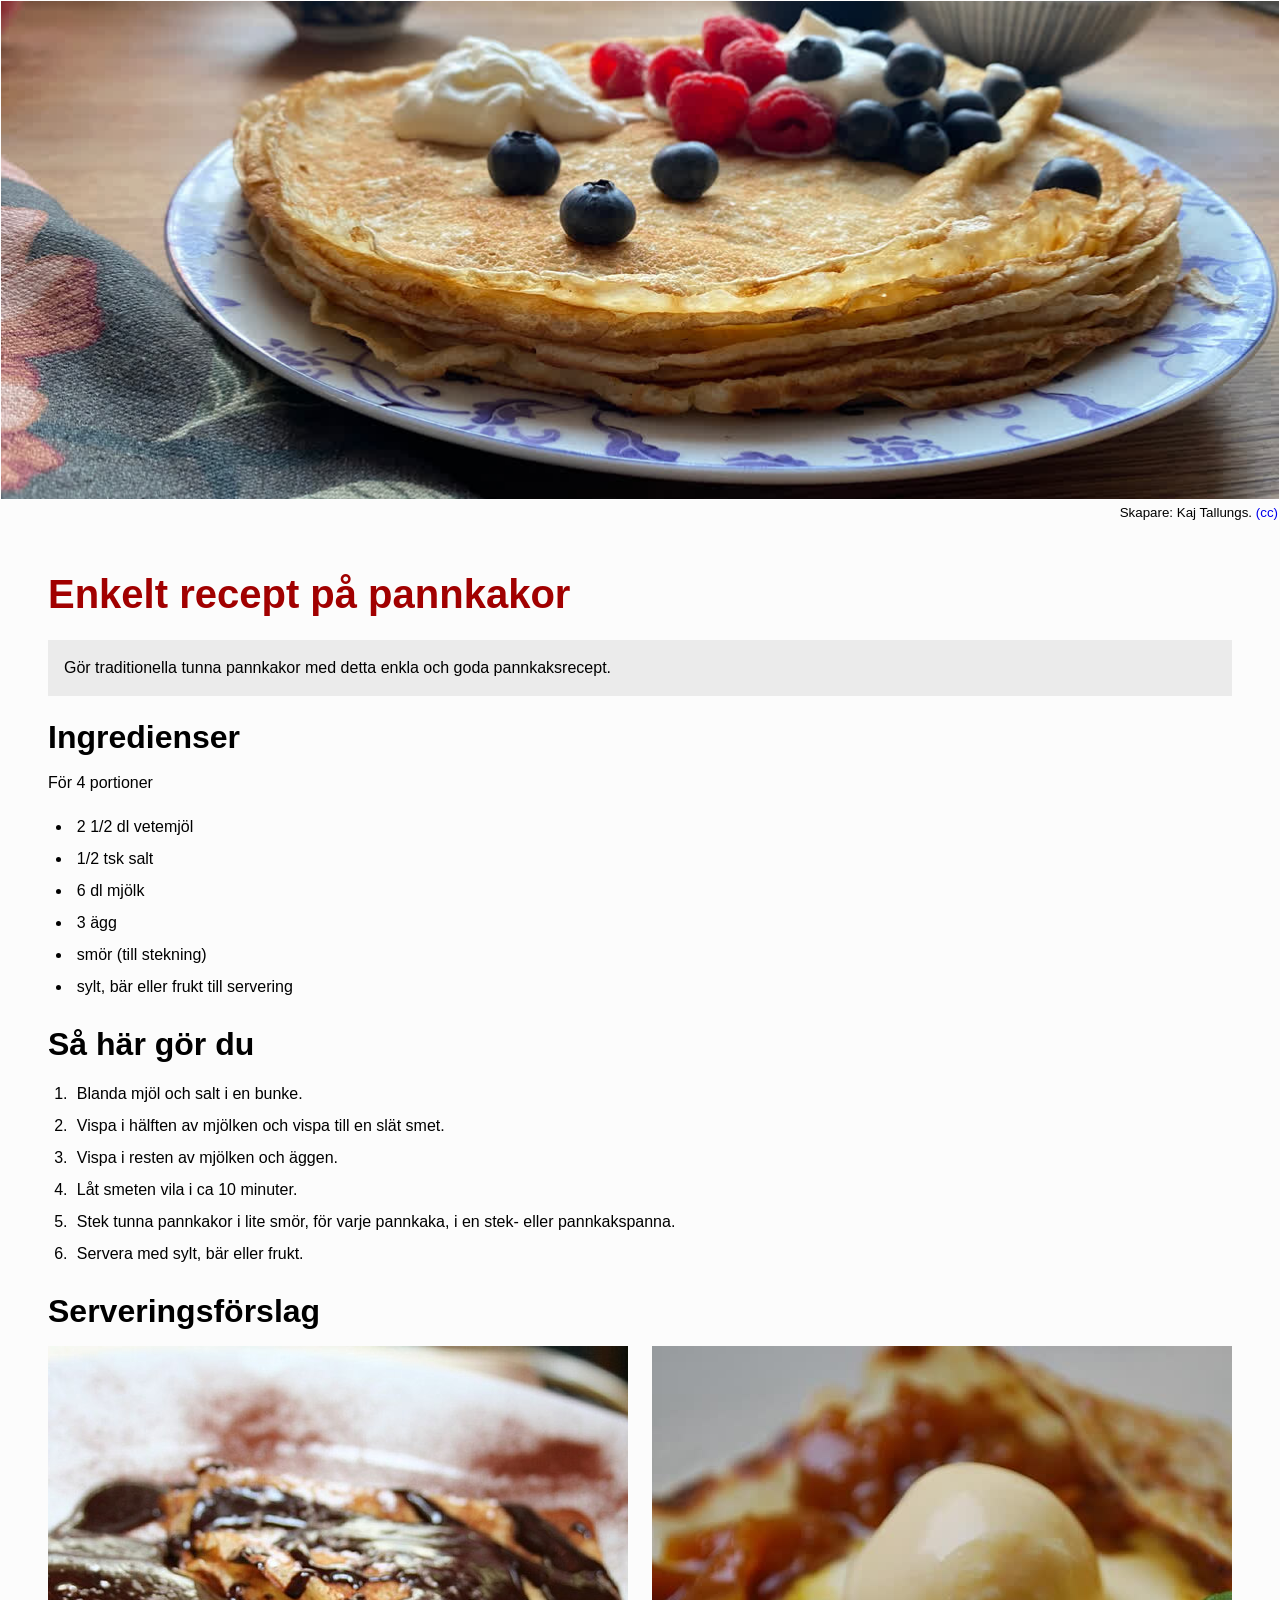
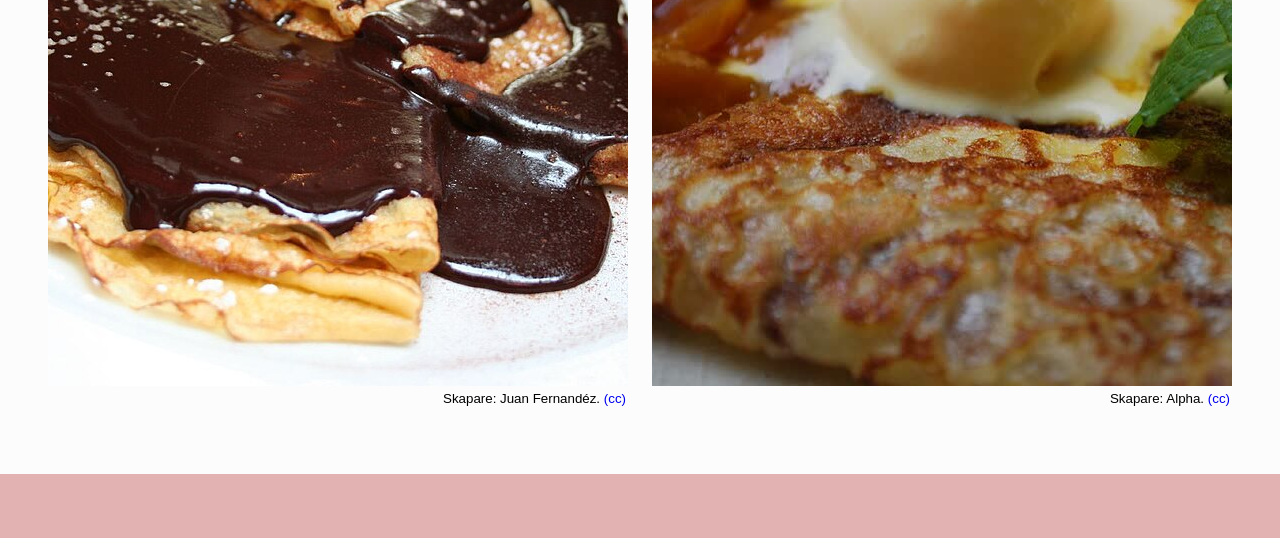
<file: bem.html>
<!DOCTYPE html>


<html lang="sv">

    <head>
        <title>Enkelt recept på pannkakor</title>
        <meta charset="utf-8">
        <meta name="viewport" content="width=device-width, initial-scale=1">
        <link rel="preconnect" href="https://fonts.bunny.net">
        <link href="https://fonts.bunny.net/css?family=josefin-sans:100,100i,200,200i,300,300i,400,400i,500,500i,600,600i,700,700i" rel="stylesheet"/>
        <link rel="stylesheet" href="./styles/bem-style.css">
    </head>

    <body class="body">
        <div class="responsive-container">

            <header class="hero">
                <figure class="figure hero__figure">
                    <!-- Should figure have role and aria-label as described at 
                        https://www.scottohara.me/blog/2019/01/21/how-do-you-figure.html#wrapping-up  
                        Doesn't figure already have role? 
                        Something more descriptive than this figcaption for aria-label?
                    -->
                    <img 
                        class="figure__img figure__img_style_hero" 
                        width="1280"
                        height="960"
                        src="./images/pannkakor-hallon-1280x960.jpg" 
                        alt="En hög med tunna pannkakor, serverad med blåbär, hallon och grädde."
                    />
                    <figcaption class="figure__caption">
                        <small>
                            Skapare: Kaj Tallungs. 
                            <a class="link" aria-label="license" href="https://commons.wikimedia.org/wiki/File:Pannkakor_4.png">(cc)</a>
                        </small>
                    </figcaption> 
                </figure>
            </header>

            <main class="recipe" aria-labelledby="recipe-name">
                <header class=recipe__header>
                    <h1 class="recipe__name" id="recipe-name">Enkelt recept på pannkakor</h1>
                </header>

                <p class="recipe__description">Gör traditionella tunna pannkakor med detta enkla och goda pannkaksrecept.</p>
                <section class="section" aria-labelledby="ingredients-heading">
                    <h2 class="section__heading" id="ingredients-heading">Ingredienser</h2>
                    <p class="section__text">För 4 portioner</p>
                    <ul class="list">
                        <li class="list__item">2 1/2 dl vetemjöl</li>
                        <li class="list__item">1/2 tsk salt</li>
                        <li class="list__item">6 dl mjölk</li>
                        <li class="list__item">3 ägg</li>
                        <li class="list__item">smör (till stekning)</li>
                        <li class="list__item">sylt, bär eller frukt till servering</li>
                    </ul>
                </section>

                <section class="section" aria-labelledby="method-heading">
                    <h2 class="section__heading" id="method-heading">Så här gör du</h2>
                    <ol class="list">
                        <li class="list__item">Blanda mjöl och salt i en bunke.</li>
                        <li class="list__item">Vispa i hälften av mjölken och vispa till en slät smet.</li>
                        <li class="list__item">Vispa i resten av mjölken och äggen.</li>
                        <li class="list__item">Låt smeten vila i ca 10 minuter.</li>
                        <li class="list__item">Stek tunna pannkakor i lite smör, för varje pannkaka, i en stek- eller pannkakspanna.</li>
                        <li class="list__item">Servera med sylt, bär eller frukt.</li>
                    </ol>
                </section>

                <section class="section" aria-labelledby="serving-suggestions-heading">
                    <h2 class="section__heading" id="serving-suggestions-heading">Serveringsförslag</h2>
                    <div class="flex-container">
                        <figure class="figure flex-container__item">
                            <img 
                                class="figure__img" 
                                width="960"
                                height="640"
                                src="./images/crepes-con-chocolate-960x640.jpg" 
                                alt="Två vikta pannkakor med chokladsås och flingsalt."
                            />
                            <figcaption class="figure__caption"><small>
                                Skapare: Juan Fernandéz. 
                                <a 
                                    class="link" 
                                    aria-label="license" 
                                    href="https://commons.wikimedia.org/wiki/File:Crepes_con_chocolate.jpg"
                                >
                                    (cc)
                                </a>
                            </small></figcaption>
                        </figure>
                        <figure class="figure flex-container__item">
                            <img 
                                class="figure__img" 
                                width="960"
                                height="640"
                                src="./images/mango-crepes-960x640.jpg" 
                                alt="En tunn pannkaka serverad med mango, smältande kulor vaniljglass och färsk mynta."
                            />
                            <figcaption class="figure__caption"><small>
                                Skapare: Alpha. 
                                <a 
                                    class="link" 
                                    aria-label="license" 
                                    href="https://commons.wikimedia.org/wiki/File:Mango_Crepes_-_close-up_-_Green_Tangerine_VND169k_set_lunch_%284729783995%29.jpg"
                                >
                                    (cc)
                                </a>
                            </small></figcaption>
                        </figure>
                    </div>
                </section>
            </main>
        </div>
    </body>
</html>
</file>
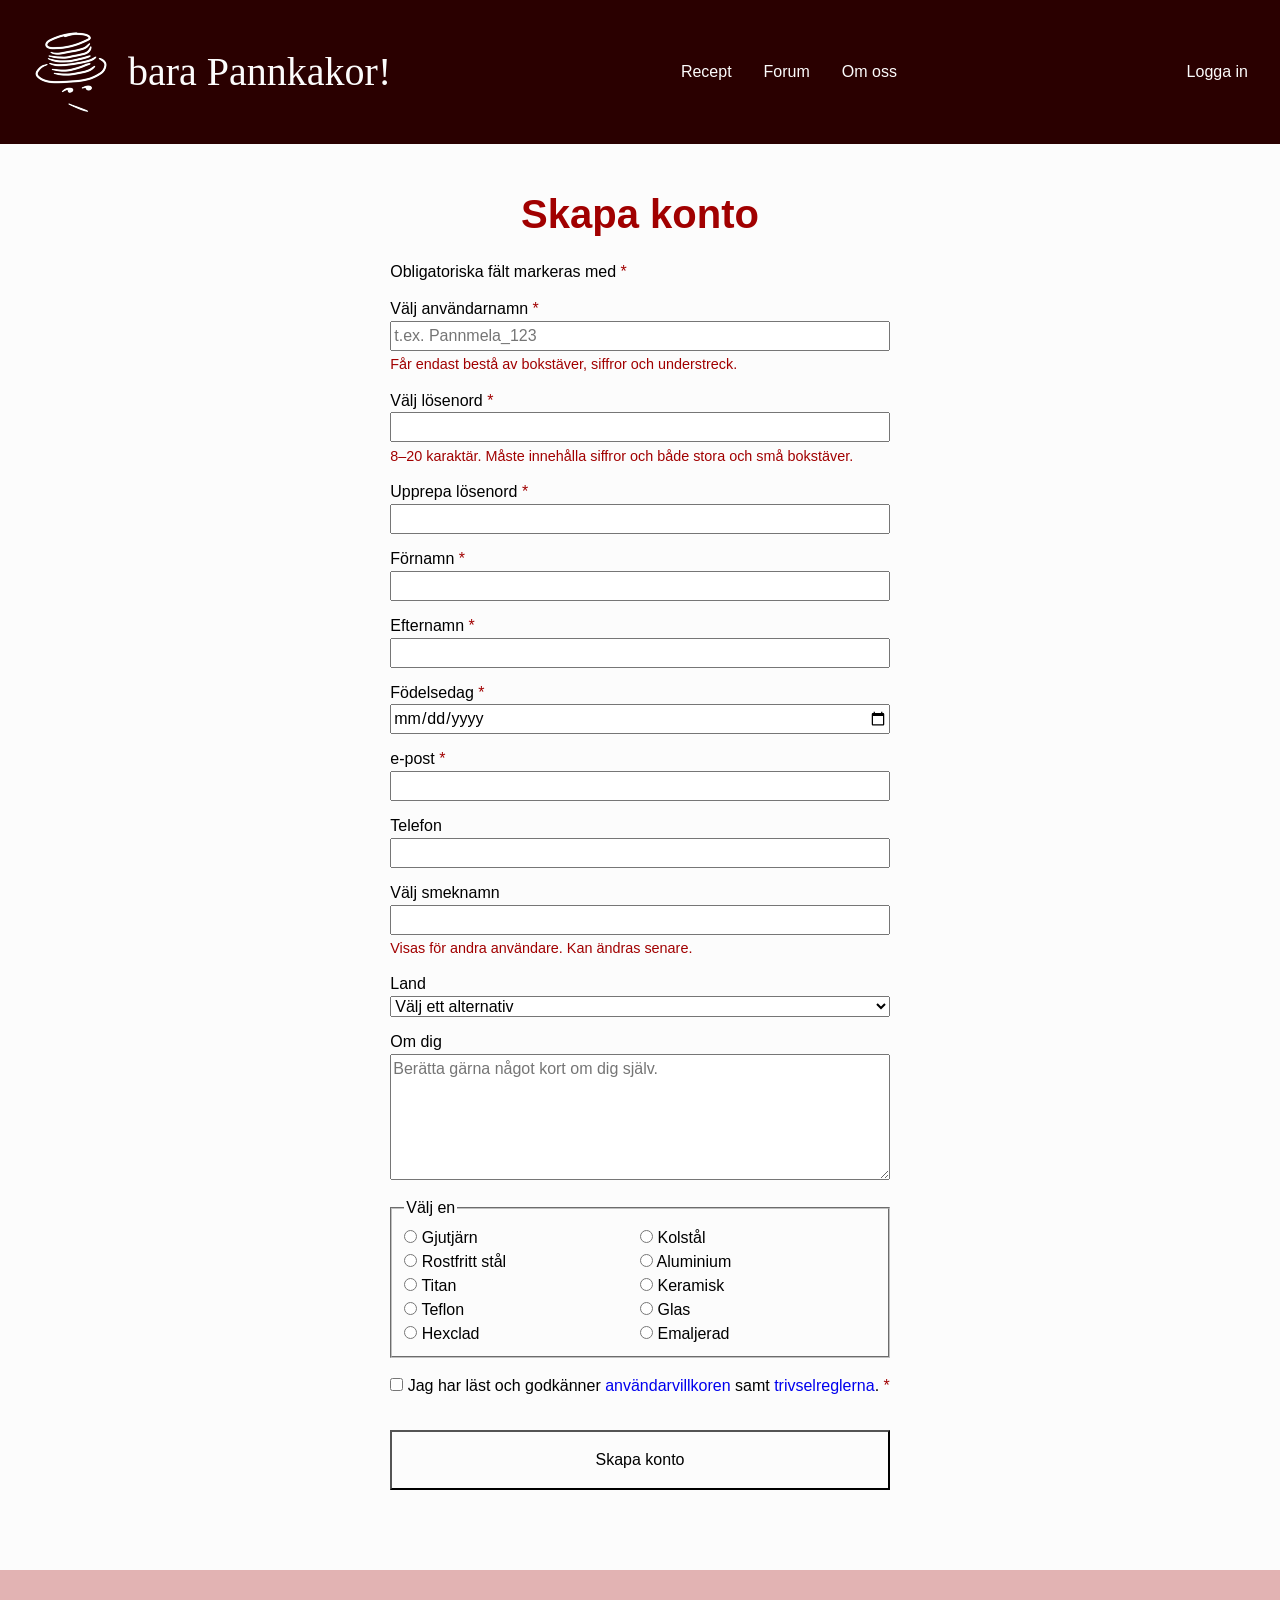
<file: create-account.html>
<!DOCTYPE html>


<html lang="sv">

    <head>
        <title>Skapa konto &ndash; bara Pannkakor!</title>
        <meta charset="utf-8">
        <meta name="viewport" content="width=device-width, initial-scale=1">
        <link rel="preconnect" href="https://fonts.bunny.net">
        <link href="https://fonts.bunny.net/css?family=josefin-sans:100,100i,200,200i,300,300i,400,400i,500,500i,600,600i,700,700i|twinkle-star:400" rel="stylesheet"/>
        <link rel="stylesheet" href="./styles/style.css">
    </head>

    <body>
        <div class="responsive-container">
            <a class="skip-link" href="#main">Till innehåll</a>
            <header class="banner">
                <nav>
                    <ul class="nav__list">
                        <li class="nav__item">
                            <a class="logo | link" aria-label="Gå till bara pannkakor startsidan" href="index.html">
                                <img class="logomark" src="images/logo-80.png" alt="bara pannkakor"><span class="logotype">bara Pannkakor!</span>
                            </a>
                        </li>
                        <li class="nav__item"><a class="link" href="recept.html">Recept</a></li>
                        <li class="nav__item"><a class="link" href="#">Forum</a></li>
                        <li class="nav__item"><a class="link" href="#">Om oss</a></li>
                        <li class="nav__item"><a class="link" href="log-in.html">Logga in</a></li>
                    </ul>
                </nav>
            </header>

            <main id="main">
                <div class="stack | flow-margins">
                    <h1>Skapa konto</h1>
                    <form action="#" method="post" class="form">
                        <span>Obligatoriska fält markeras med <span class="clr-accent">*</span></span>
                        <div class="form__group">
                            <label class="form__label" for="new-username" data-state="required-field">Välj användarnamn</label>
                            <input type="text" id="new-username" name="new-username" required
                                   minlength="3"
                                   maxlength="20"
                                   pattern="[\wÄÖÅäöå\d_]*" 
                                   placeholder="t.ex. Pannmela_123"
                                   aria-describedby="username-requirements"
                                   > 
                            <span id="username-requirements" class="form__info">Får endast bestå av bokstäver, siffror och understreck.</span>
                        </div>

                        <div class="form__group">
                            <label class="form__label" for="new-password" data-state="required-field">Välj lösenord</label>
                            <input type="password" id="new-password" name="new-password" required autocomplete="new-password" 
                                   minlength="8"
                                   maxlength="20"
                                   pattern="(?=.*\d)(?=.*[A-ZÄÖÅ])(?=.*[a-zäöå])(?=\S+$).*"
                                   aria-describedby="password-requirements"
                            > 
                            <span id="password-requirements" class="form__info">8&ndash;20 karaktär. Måste innehålla siffror och både stora och små bokstäver.</span>
                        </div>

                        <div class="form__group">
                            <label class="form__label" for="repeat-password" data-state="required-field">Upprepa lösenord</label>
                            <input type="password" id="repeat-password" name="repeat-password" required autocomplete="new-password">
                        </div>

                        <div class="form__group">
                            <label class="form__label" for="first-name" data-state="required-field">Förnamn</label>
                            <input type="text" id="first-name" name="first-name" required autocomplete="given-name">
                        </div>

                        <div class="form__group">
                            <label class="form__label" for="last-name" data-state="required-field">Efternamn</label>
                            <input type="text" id="last-name" name="last-name" required autocomplete="family-name">
                        </div>

                        <div class="form__group">
                            <label class="form__label" for="birthday" data-state="required-field">Födelsedag</label>
                            <input type="date" id="birthday" name="birthday" required autocomplete="bday"> 
                            <!-- chrome devtools flags 'bday' as non standard but see https://www.w3.org/TR/WCAG21/#input-purposes -->
                        </div>
                    
                        <div class="form__group">
                            <label class="form__label" for="email" data-state="required-field">e-post</label>
                            <input type="email" id="email" name="email" required autocomplete="email">
                        </div>
                    
                        <div class="form__group">
                            <label class="form__label" for="phone">Telefon</label>
                            <input type="tel" id="phone" name="phone" autocomplete="tel">
                        </div>
                    
                        <div class="form__group"> 
                            <label class="form__label" for="nickname">Välj smeknamn</label>
                            <input type="text" id="nickname" name="nickname" maxlength="20" autocomplete="nickname" aria-describedby="nickname-info">
                            <span id="nickname-info" class="form__info">Visas för andra användare. Kan ändras senare.</span>
                        </div>

                        <div class="form__group">
                            <label class="form__label" for="country">Land</label>
                            <select id="country" name="country" autocomplete="country-name">
                                <option value="" disabled selected>Välj ett alternativ</option>
                                <option value="international">International</option>
                                <optgroup label="Nordic">
                                    <option value="Danmark">Danmark</option>
                                    <option value="Finland">Finland</option>
                                    <option value="Färöarna">Färöarna</option>
                                    <option value="Island">Island</option>
                                    <option value="Norge">Norge</option>
                                    <option value="Sverige">Sverige</option>
                                    <option value="Åland">Åland</option>
                                </optgroup>
                                <optgroup label="Europa">
                                    <option value="Andorra">Andorra</option>
                                    <option value="Albanien">Albanien</option>
                                    <option value="ni fattar">ni fattar...</option>
                                </optgroup>
                            </select>
                        </div>

                        <div class="form__group">
                            <label class="form__label" for="profile-text">Om dig</label>
                            <textarea type="textarea" id="profile-text" name="profile-text" rows="5" maxlength="2000" placeholder="Berätta gärna något kort om dig själv."></textarea>
                        </div>

                        <fieldset class="radio-fieldset | columns">
                            <legend>Välj en</legend>
                            <div class="radio-group">
                                <input type="radio" id="cast-iron" name="material-question" value="gjutjärn">
                                <label class="form__label" for="cast-iron">Gjutjärn</label>
                            </div>

                            <div class="radio-group">
                                <input type="radio" id="carbon-steel" name="material-question" value="kolstål">
                                <label class="form__label" for="carbon-steel">Kolstål</label>
                            </div>

                            <div class="radio-group">
                                <input type="radio" id="stainless-steel" name="material-question" value="rostfritt-stål">
                                <label class="form__label" for="stainless-steel">Rostfritt stål</label>
                            </div>

                            <div class="radio-group">
                                <input type="radio" id="alumninium" name="material-question" value="alumninium">
                                <label class="form__label" for="alumninium">Aluminium</label>
                            </div>

                            <div class="radio-group">
                                <input type="radio" id="titan" name="material-question" value="titan">
                                <label class="form__label" for="titan">Titan</label>
                            </div>

                            <div class="radio-group">
                                <input type="radio" id="keramisk" name="material-question" value="keramisk">
                                <label class="form__label" for="keramisk">Keramisk</label>
                            </div>

                            <div class="radio-group">
                                <input type="radio" id="teflon" name="material-question" value="teflon">
                                <label class="form__label" for="teflon">Teflon</label>
                            </div>

                            <div class="radio-group">
                                <input type="radio" id="glas" name="material-question" value="glas">
                                <label class="form__label" for="glas">Glas</label>
                            </div>

                            <div class="radio-group">
                                <input type="radio" id="hexclad" name="material-question" value="hexclad">
                                <label class="form__label" for="hexclad">Hexclad</label>
                            </div>

                            <div class="radio-group">
                                <input type="radio" id="enamelerad" name="material-question" value="enamelerad">
                                <label class="form__label" for="enamelerad">Emaljerad</label>
                            </div>

                        </fieldset>

                        <div class="checkbox-group"> 
                            <input type="checkbox" id="terms-of-service" name="terms-of-service" required> 
                            <label class="form__label" for="terms-of-service" data-state="required-field">Jag har läst och godkänner <a class="link" href="#">användarvillkoren</a>  samt <a class="link" href="#">trivselreglerna</a>.</label>
                        </div>

                        <button class="button" type="submit">Skapa konto</button>

                    </form>
                </div>
            </main>
        </div>
    </body>
</html>
</file>
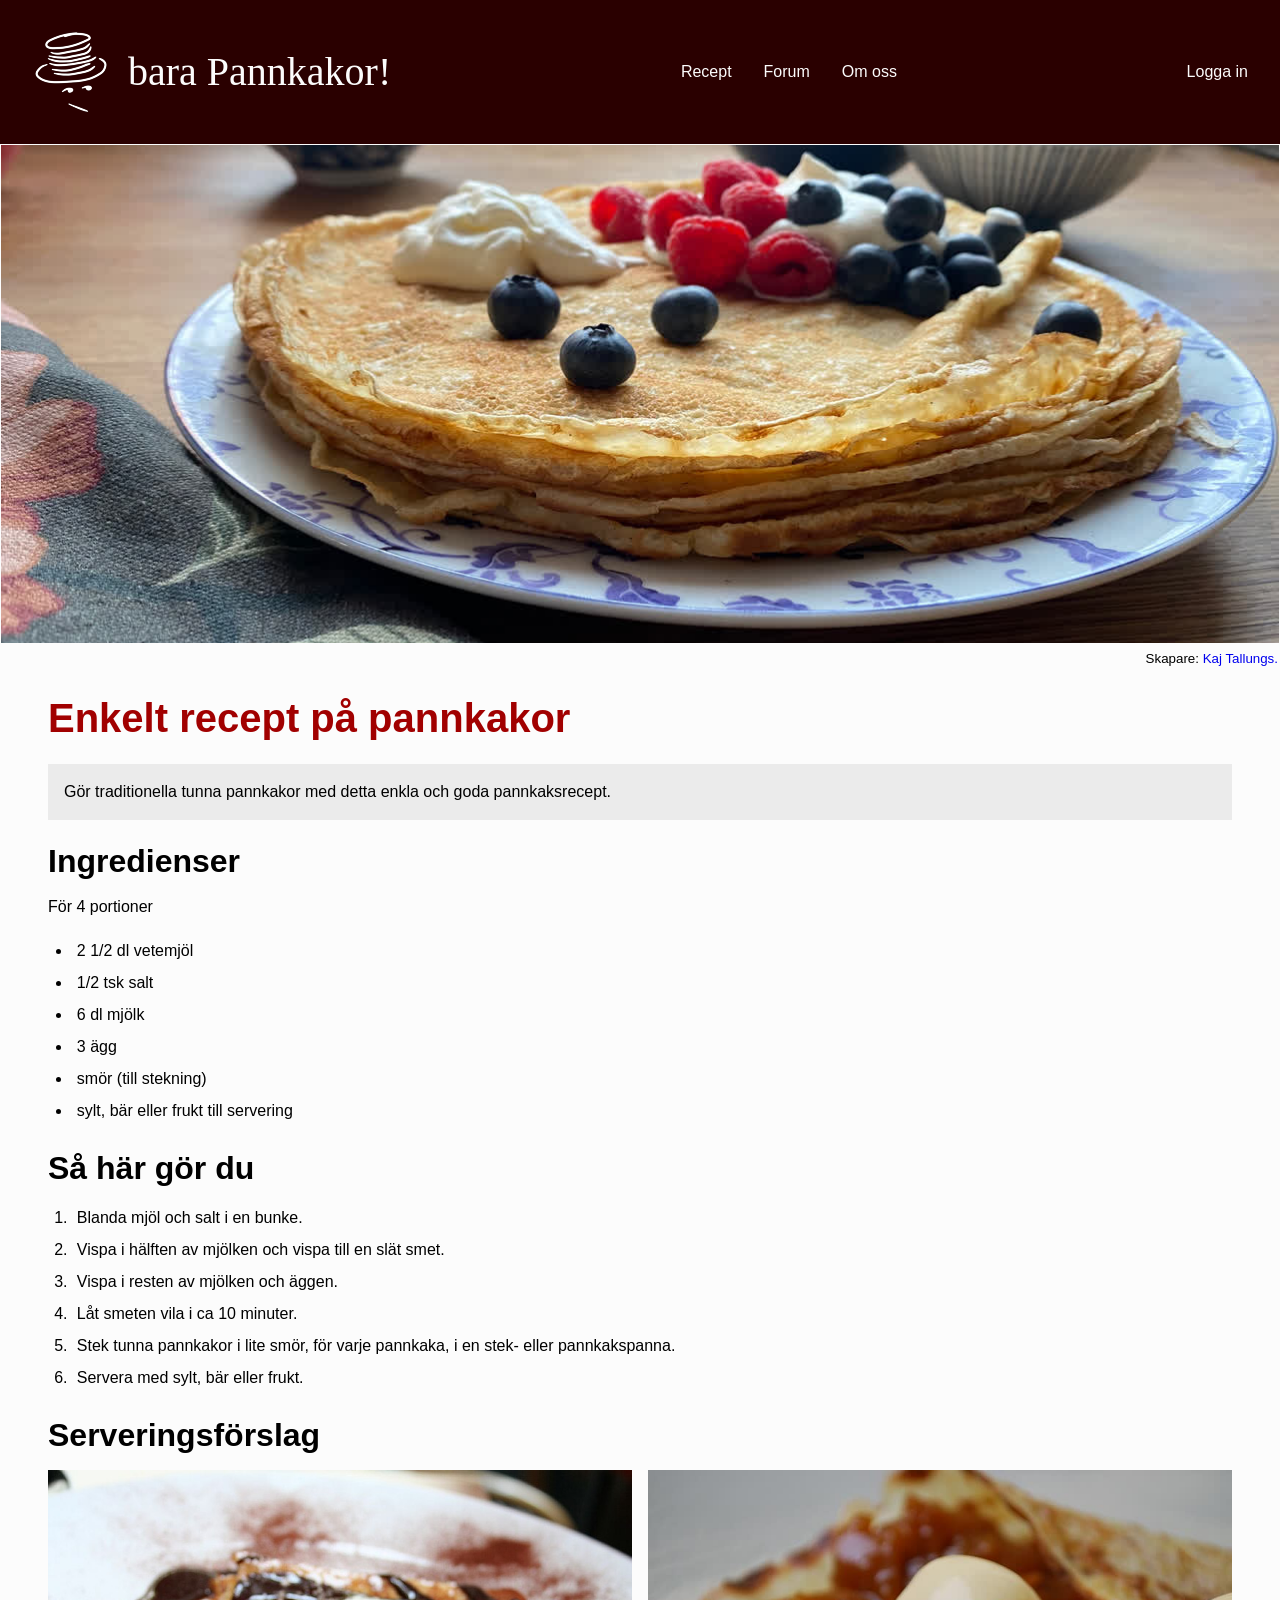
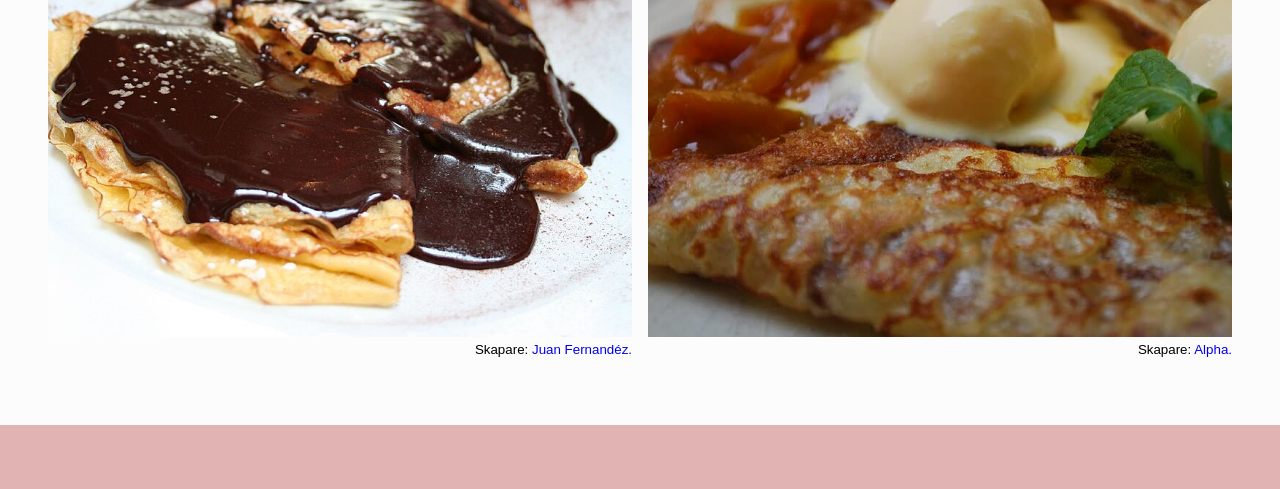
<file: enkelt-recept-pa-pannkakor.html>
<!DOCTYPE html>


<html lang="sv">

    <head>
        <title>Enkelt recept på pannkakor &ndash; bara Pannkakor!</title>
        <meta charset="utf-8">
        <meta name="viewport" content="width=device-width, initial-scale=1">
        <link rel="preconnect" href="https://fonts.bunny.net">
        <link href="https://fonts.bunny.net/css?family=josefin-sans:100,100i,200,200i,300,300i,400,400i,500,500i,600,600i,700,700i|twinkle-star:400" rel="stylesheet"/>
        <link rel="stylesheet" href="./styles/style.css">
    </head>

    <body>
        <div class="responsive-container">
            <a class="skip-link" href="#main">Till innehåll</a>
            <header class="banner">
                <nav>
                    <ul class="nav__list">
                        <li class="nav__item">
                            <a class="logo | link" aria-label="Gå till bara pannkakor startsidan" href="index.html">
                                <img class="logomark" src="images/logo-80.png" alt="bara pannkakor"><span class="logotype">bara Pannkakor!</span>
                            </a>
                        </li>
                        <li class="nav__item"><a class="link" href="recept.html">Recept</a></li>
                        <li class="nav__item"><a class="link" href="#">Forum</a></li>
                        <li class="nav__item"><a class="link" href="#">Om oss</a></li>
                        <li class="nav__item"><a class="link" href="log-in.html">Logga in</a></li>
                    </ul>
                </nav>
            </header>

            <main id="main">
                <article class="recipe | flow flow-margins" aria-labelledby="recipe__name">
                    <figure class="hero">
                        <!-- Should figure have role and aria-label as described at 
                            https://www.scottohara.me/blog/2019/01/21/how-do-you-figure.html#wrapping-up  
                            Doesn't figure already have role? 
                            Something more descriptive than this figcaption for aria-label?
                        -->
                        <img 
                            width="1280"
                            height="960"
                            src="./images/pannkakor-hallon-1280x960.jpg" 
                            alt="En hög med tunna pannkakor, serverad med blåbär, hallon och grädde."
                        />
                        <figcaption class="hero__caption">
                            <small>
                                Skapare: 
                                <a class="link" aria-label="Till Wikimedia commons, pannkakor med bär." href="https://commons.wikimedia.org/wiki/File:Pannkakor_4.png">Kaj Tallungs.</a>
                            </small>
                        </figcaption> 
                    </figure>

                    <h1 id="recipe__name" class="m-top-l">Enkelt recept på pannkakor</h1>

                    <p class="highlight">Gör traditionella tunna pannkakor med detta enkla och goda pannkaksrecept.</p>

                    <section class="recipe__section | flow" aria-labelledby="ingredients-heading">
                        <h2 id="ingredients-heading">Ingredienser</h2>
                        <p>För 4 portioner</p>
                        <ul class="list">
                            <li class="list__item">2 1/2 dl vetemjöl</li>
                            <li class="list__item">1/2 tsk salt</li>
                            <li class="list__item">6 dl mjölk</li>
                            <li class="list__item">3 ägg</li>
                            <li class="list__item">smör (till stekning)</li>
                            <li class="list__item">sylt, bär eller frukt till servering</li>
                        </ul>
                    </section>

                    <section class="recipe__section | flow" aria-labelledby="method-heading">
                        <h2 id="method-heading">Så här gör du</h2>
                        <ol class="list">
                            <li class="list__item">Blanda mjöl och salt i en bunke.</li>
                            <li class="list__item">Vispa i hälften av mjölken och vispa till en slät smet.</li>
                            <li class="list__item">Vispa i resten av mjölken och äggen.</li>
                            <li class="list__item">Låt smeten vila i ca 10 minuter.</li>
                            <li class="list__item">Stek tunna pannkakor i lite smör, för varje pannkaka, i en stek- eller pannkakspanna.</li>
                            <li class="list__item">Servera med sylt, bär eller frukt.</li>
                        </ol>
                    </section>

                    <section class="recipe__section | flow" aria-labelledby="serving-suggestions-heading">
                        <h2 id="serving-suggestions-heading">Serveringsförslag</h2>

                        <div class="serving-images-container">
                            <figure class="figure">
                                <img 
                                    width="960"
                                    height="640"
                                    src="./images/crepes-con-chocolate-960x640.jpg" 
                                    alt="Två vikta pannkakor med chokladsås och flingsalt."
                                />
                                <figcaption class="figure__caption">
                                    <small>
                                        Skapare:  
                                        <a 
                                            class="link"
                                            aria-label="Till Wikimedia commons, pannkakor med chokladsås." 
                                            href="https://commons.wikimedia.org/wiki/File:Crepes_con_chocolate.jpg"
                                        >
                                            Juan Fernandéz.
                                        </a>
                                    </small>
                                </figcaption>
                            </figure>

                            <figure class="figure">
                                <img 
                                    width="960"
                                    height="640"
                                    src="./images/mango-crepes-960x640.jpg" 
                                    alt="En tunn pannkaka serverad med mango, smältande kulor vaniljglass och färsk mynta."
                                />
                                <figcaption class="figure__caption">
                                    <small>
                                        Skapare:  
                                        <a 
                                            class="link" 
                                            aria-label="Till Wikimedia commons, pannkakor med mango." 
                                            href="https://commons.wikimedia.org/wiki/File:Mango_Crepes_-_close-up_-_Green_Tangerine_VND169k_set_lunch_%284729783995%29.jpg"
                                        >
                                            Alpha.
                                        </a>
                                    </small>
                                </figcaption>
                            </figure>
                        </div>
                    </section>
                </article>
            </main>
        </div>
    </body>
</html>
</file>
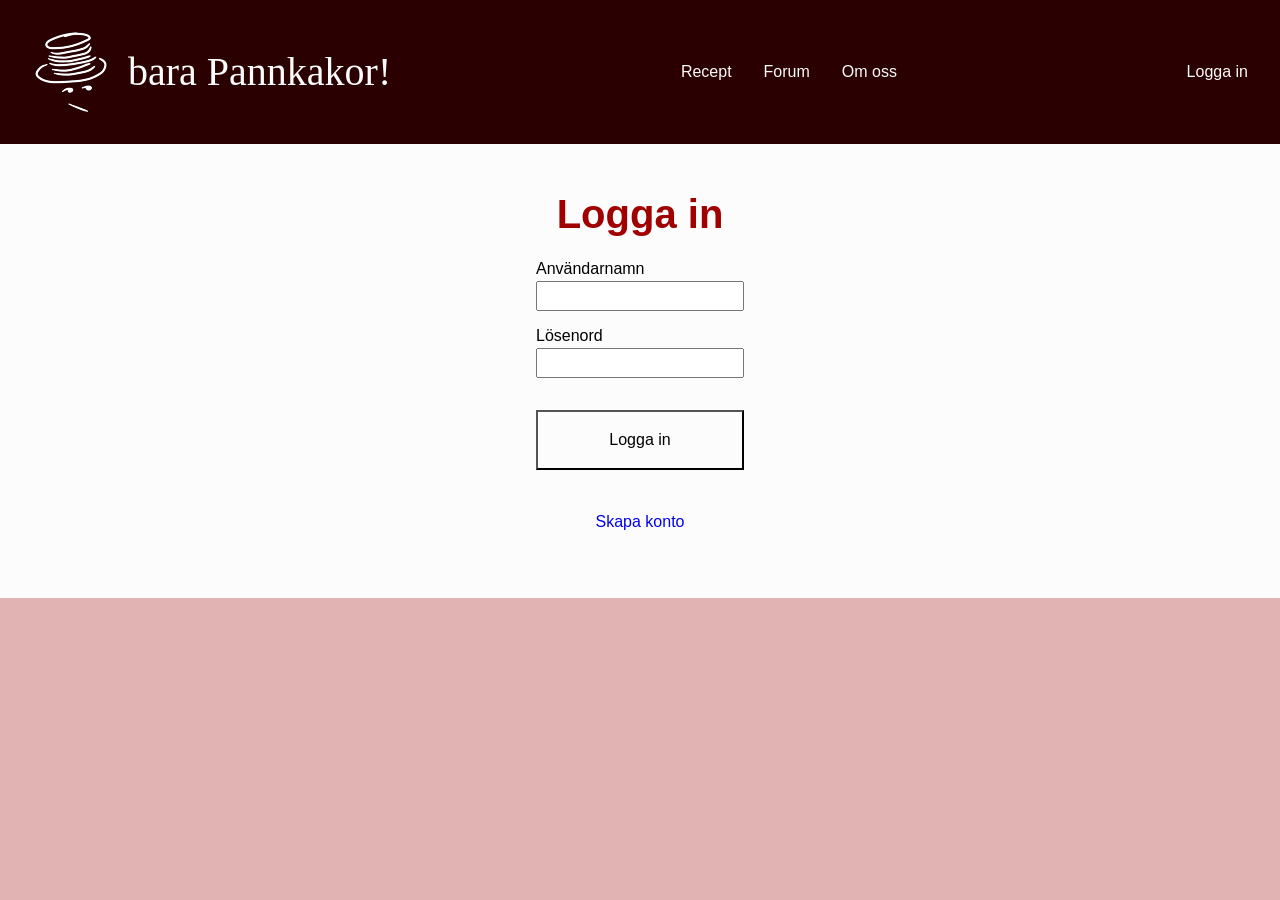
<file: log-in.html>
<!DOCTYPE html>


<html lang="sv">

    <head>
        <title>Logga in &ndash; bara Pannkakor!</title>
        <meta charset="utf-8">
        <meta name="viewport" content="width=device-width, initial-scale=1">
        <link rel="preconnect" href="https://fonts.bunny.net">
        <link href="https://fonts.bunny.net/css?family=josefin-sans:100,100i,200,200i,300,300i,400,400i,500,500i,600,600i,700,700i|twinkle-star:400" rel="stylesheet"/>
        <link rel="stylesheet" href="./styles/style.css">
    </head>

    <body>
        <div class="responsive-container">
            <a class="skip-link" href="#main">Till innehåll</a>
            <header class="banner">
                <nav>
                    <ul class="nav__list">
                        <li class="nav__item">
                            <a class="logo | link" aria-label="Gå till bara pannkakor startsidan" href="index.html">
                                <img class="logomark" src="images/logo-80.png" alt="bara pannkakor"><span class="logotype">bara Pannkakor!</span>
                            </a>
                        </li>
                        <li class="nav__item"><a class="link" href="recept.html">Recept</a></li>
                        <li class="nav__item"><a class="link" href="#">Forum</a></li>
                        <li class="nav__item"><a class="link" href="#">Om oss</a></li>
                        <li class="nav__item"><a class="link" href="log-in.html">Logga in</a></li>
                    </ul>
                </nav>
            </header>

            <main id="main">
                <div class="stack | flow-margins">
                    <h1>Logga in</h1>
                    <form action="#" method="post" class="form">
                        <div class="form__group">
                            <label for="username">Användarnamn</label>
                            <input type="text" id="username" name="username" required autocomplete="username">
                        </div>

                        <div class="form__group">
                            <label for="password">Lösenord</label>
                            <input type="password" id="password" name="password" required autocomplete="current-password">
                        </div>

                        <button class="button" type="submit">Logga in</button>
                    </form>
                    <a class="link" href="create-account.html">Skapa konto</a>
                </div>
            </main>
        </div>
    </body>
</html>
</file>
<file: styles/bem-style.css>
/**********************************************************************/
/* Reset */
/**********************************************************************/

html {
    box-sizing: border-box;
}
/* Motivation for inheriting box-sizing (Coyier, 2014). Comeau (2026) also mentions. */ 
*,
*::before,
*::after {
    box-sizing: inherit;
}

/* Prevent font size inflation (Valkhof, 2022) */
html {                                  
    -moz-text-size-adjust: none;
    -webkit-text-size-adjust: none;
    text-size-adjust: none;
}


/* Remove default margin */
*:not(dialog) {
    margin: 0;
}

/* Remove default margin in favour of better control in authored CSS (Bell, 2023)*/
body, h1, h2, h3, h4, p,
figure, blockquote, dl, dd {
    margin-block-end: 0;  /* TODO: Revisit this when you have better understanding of CSS. Don't understand Bell's explanation. */
}

/* 3. Enable keyword animations (Comeau, 2026) */
@media (prefers-reduced-motion: no-preference) {
    html {
        interpolate-size: allow-keywords;    
    }
}

body {
    line-height: 1.5;   
    -webkit-font-smoothing: antialiased;            /* 5. Improve text rendering (Comeau, 2026) */
    min-height: 100vh;                              /* (Bell, 2023) TODO: change to svh? check video. */
}

/* Set shorter line heights on headings and interactive elements (Bell, 2023) */
h1, h2, h3, h4,
button, input, label {
    line-height: 1.1;
}

img, picture, video, canvas, svg { 
    display: block;
    max-width: 100%;
    object-fit: cover;
}

/* 7. Inherit fonts for form controls (Comeau, 2026) */
input, button, textarea, select {
    font: inherit;  /* Powell (2022) has * { font: inherit; } , Bell (2023) inherits only font-family and font-size */
}

/* 8. Avoid text overflows (Comeau, 2026) */
p, h1, h2, h3, h4, h5, h6 {
    overflow-wrap: break-word;  
}

/* 9. Improve line wrapping (Comeau, 2026) */
p {
    text-wrap: pretty;
}
h1, h2, h3, h4, h5, h6 {
    text-wrap: balance;
}

/* 10. Create a root stacking context (Comeau, 2026) */
#root, #__next {        /* TODO: Revisit when we've learned some React. */
    isolation: isolate;
}

/* Remove list styles on ul, ol elements with a list role, which suggests default styling will be removed (Bell, 2023)*/
ul[role='list'],                /* TODO: why isn't this doing what I expect? */
ol[role='list'] {
    list-style: none;
}

/* <a> elements that don't have a class get default styles (Bell, 2023) */
a:not([class]) {
    text-decoration-skip-ink: auto; /* TODO: look up in reference. */
    color: currentColor;            /* TODO: probably want to remove. */
}

/* Make sure textareas without a rows attribute are not tiny (Bell, 2023) */
textarea:not([rows]) {
    min-height: 10em;
}

/* Anything that has been anchored to should have extra scroll margin (Bell, 2023) */
:target {
    scroll-margin-block: 5ex;    /* TODO: Revisit when we understand a bit more. What does anchored mean here? */
}


/**********************************************************************/
/* Variables (custom properties) */
/**********************************************************************/

:root {
    /* font families */
    --ff-main: 'Open Sans', Roboto, Cantarell, 'Helvetica Neue', 'Helvetica', sans-serif;
    --ff-headings: 'Josefin Sans', 'Open Sans', Roboto, Cantarell, 'Helvetica Neue', 'Helvetica', sans-serif;

    /* font sizes */
    --fs-larger-heading: 2.5rem;
    --fs-large-heading: 2rem;
    --fs-larger: 1.75rem;
    --fs-large: 1.5rem;
    --fs-normal: 1rem;
    --fs-small: 0.75rem;

    /* font weights */
    --fw-bold: 600;

    /* colors */
    --clr-red: #a10000;
    --clr-transparent-red: rgba(161, 0, 0, 0.3);
    --clr-off-white: #fcfcfc;
    --clr-light-gray: #ebebeb;
    --clr-black: #000000;
}


/* Mobile styles (default) */

.body {
    font-family: var(--ff-main);
    font-size: var(--fs-normal);
    color: var(--clr-black);
    background-color: var(--clr-transparent-red);
}

.responsive-container {
    max-width: 600px;
    margin: auto;
    background-color: var(--clr-off-white);
}

/* RECIPE */
.recipe {
    display: flex;
    flex-direction: column;
    padding-top: 3rem;
    padding-left: 1rem;
    padding-right: 1rem;
    padding-bottom: 4rem;
    margin-bottom: 4rem;
    gap: 1.5rem;
}

.recipe__name {
    font-family: var(--ff-headings);
    font-size: var(--fs-larger-heading);
    font-weight: var(--fw-bold);
    color: var(--clr-red);
}

.recipe__description {
    background-color: var(--clr-light-gray);
    padding: 1rem;
}


/* SECTION */
.section__heading {
    font-family: var(--ff-headings);
    font-size: var(--fs-large-heading);
    font-weight: var(--fw-bold);
    margin-bottom: 1rem;
}

.section__text {
    margin: 1rem 0;
}


/* LIST */
.list {
    list-style-position: outside;
    padding-left: 1.5rem;
}

.list__item {
    line-height: 2;
    text-indent: 0.3em;
}


/* FLEX-CONTAINER */
.flex-container {
    display: flex;
    flex-wrap: wrap;
    gap: 1.5rem;
}

.flex-container__item {
    flex: 0 1 auto;
    margin: 0;
    width: 100%;
}


/* FIGURE */
.figure__caption {
    text-align: right;
    padding-right: 2px;
}

.figure__img_style_hero {
    height: 500px;
    border: 1px solid var(--clr-off-white);
}


/* LINK */
.link {
    text-decoration: none;
}

.link:hover {
    text-decoration: underline;
}



/* Tablet (min width 768px */
@media (min-width: 768) {
    .responsive-container {
        max-width: 800px;
    }
}



/* Desktop (min width 1024px */
@media (min-width: 1024px) {
    .responsive-container {
        max-width: 1280px;
    }

    .recipe {
        padding-left: 3rem;
        padding-right: 3rem;
    }

    /* Side by side images. */
    .flex-container__item {
        flex: 1 1 auto;
        width: 40%;
    }
}
/**********************************************************************/
/* References */
/**********************************************************************/

/* Bell, Andy. 2023. A (more) Modern CSS Reset. https://piccalil.li/blog/a-more-modern-css-reset/  Hämtat: 2026-05-18 
/* Comeau, Josh. 2026. A Modern CSS Reset. https://www.joshwcomeau.com/css/custom-css-reset/   hämtat 2026-05-18 */
/* Coyier, Chris. 2014. Inheriting box-sizing Probably Slightly Better Best-Practice. https://css-tricks.com/inheriting-box-sizing-probably-slightly-better-best-practice/   hämtat 2026-05-18 */
/* Powell, Kevin. 2022. Minimal and kind of opinionated CSS reset. https://codepen.io/kevinpowell/pen/QWxBgZX  hämtat: 2026-05-18 */
/* Valkhof, Kilian. 2022. Your CSS reset needs text-size-adjust (probably). https://kilianvalkhof.com/2022/css-html/your-css-reset-needs-text-size-adjust-probably/  hämtat: 2026-05-19*/
</file>
<file: styles/style.css>
/**********************************************************************/
/* Reset */
/**********************************************************************/

html {
    box-sizing: border-box;
}
/* Motivation for inheriting box-sizing (Coyier, 2014). Comeau (2026) also mentions. */ 
*,
*::before,
*::after {
    box-sizing: inherit;
}

/* Remove default margin */
*:not(dialog) {
    margin: 0;
}

/* Remove default margin in favour of better control in authored CSS (Bell, 2023)*/
body, h1, h2, h3, h4, p,
figure, blockquote, dl, dd {
    margin-block-end: 0;  
}

body {
    line-height: 1.5;   
    -webkit-font-smoothing: antialiased;            /* 5. Improve text rendering (Comeau, 2026) */
    min-height: 100vh;                              /* (Bell, 2023) TODO: change to svh? check video. */
}

/* Set shorter line heights on headings and interactive elements (Bell, 2023) */
h1, h2, h3, h4,
button, input, label, textarea {
    line-height: 1.1;
}

input,
button,
textarea,
select {
  font: inherit;
  color: inherit;
}


img, picture, video, canvas, svg { 
    display: block;
    height: auto;
    max-width: 100%;
    object-fit: cover;
}

/* Avoid text overflows (Comeau, 2026) */
p, h1, h2, h3, h4, h5, h6 {
    overflow-wrap: break-word;  
}

/* Improve line wrapping (Comeau, 2026) */
p {
    text-wrap: pretty;
}

h1, h2, h3, h4, h5, h6 {
    text-wrap: balance;
}

/* Remove list styles on ul, ol elements with a list role, which suggests default styling will be removed (Bell, 2023)*/
ul[role='list'],                
ol[role='list'] {
    list-style: none;
}

/* <a> elements that don't have a class get default styles (Bell, 2023) */
a:not([class]) {
    text-decoration-skip-ink: auto; /* TODO: look up in reference. */
    color: currentColor;            /* TODO: probably want to remove. */
}

/**********************************************************************/
/* Variables (custom properties) */
/**********************************************************************/

:root {
    /* font families */
    --ff-logo: 'Twinkle Star', handwriting;
    --ff-main: 'Open Sans', Roboto, Cantarell, 'Helvetica Neue', 'Helvetica', sans-serif;
    --ff-headings: 'Josefin Sans', 'Open Sans', Roboto, Cantarell, 'Helvetica Neue', 'Helvetica', sans-serif;

    /* font sizes */
    --fs-larger-heading: 2.5rem;
    --fs-large-heading: 2rem;
    --fs-larger: 1.75rem;
    --fs-large: 1.5rem;
    --fs-normal: 1rem;
    --fs-small: 0.9rem;

    /* font weights */
    --fw-bold: 600;

    /* colors */
    --clr-pancake-red: oklch(0.4452 0.1827 29.23);
    --clr-transparent-red: oklch(from var(--clr-pancake-red) l c h / 0.3);
    --clr-red-18: oklch(from var(--clr-pancake-red) 18% 0.0729 h);
    --clr-red-65: oklch(from var(--clr-pancake-red) 65% 0.2361 h);
    --clr-red-70: oklch(from var(--clr-pancake-red) 70% 0.1904 h);
    --clr-blue-22: oklch(from var(--clr-pancake-red) 22% 0.0656 calc(h + 240));
    --clr-green-85: oklch(from var(--clr-pancake-red) 85% 0.2383 calc(h + 120)); 
    --clr-gray-23: oklch(23% 0 0);
    --clr-gray-99: oklch(99% 0 0);
    --clr-transparent-gray: oklch(50% 0 0 / 0.11);

    @media (color-gamut: p3) {
        --clr-pancake-red: oklch(0.4452 0.2056 29.23);
        --clr-red-18: oklch(from var(--clr-pancake-red) 18% 0.0881 h);
        --clr-green-85: oklch(from var(--clr-pancake-red) 85% 0.3329 calc(h + 120)); 
    }

    --clr-body-bg: var(--clr-transparent-red);
    --clr-page: light-dark(var(--clr-gray-99), var(--clr-gray-23));
    --clr-text: light-dark(black, var(--clr-gray-99));
    --clr-banner-text: var(--clr-gray-99);
    --clr-banner-bg: var(--clr-red-18);
    --clr-main-heading: light-dark(var(--clr-pancake-red), var(--clr-red-70));
    --clr-highlight-bg: var(--clr-transparent-gray);
    --clr-card-border: oklch(from var(--clr-pancake-red) l 0.1 h);
    --clr-accent: light-dark(var(--clr-pancake-red), var(--clr-red-70));
    --clr-button: light-dark(oklch(from var(--clr-page) calc(l - 0.1) c h), oklch(from var(--clr-page) calc(l + 0.1) c h));

    /* spacing */
    --space-smaller: 0.5rem;
    --space-small: 1rem;
    --space-medium: 1.5rem;
    --space-large: 3rem;
    --space-larger: 4rem;
}


/* Mobile styles (default) */

/**********************************************************************/
/* Global */
/**********************************************************************/

:root {
    color-scheme: light dark;
}

body { /* var försiktigt med att använda body. Should I change this? */
    font-family: var(--ff-main);
    font-size: var(--fs-normal);
    color: var(--clr-text);
    background-color: var(--clr-body-bg);
}


:is(h1, h2, h3, h4) {
    font-family: var(--ff-headings);
    font-weight: var(--fw-bold);
}

h1 {
    font-size: var(--fs-larger-heading);
    color: var(--clr-main-heading);
    margin-block-start: var(--space-large);
}

h2 {
    font-size: var(--fs-large-heading);
}

:focus-visible {
  outline: 2px solid var(--clr-accent);
  outline-offset: 2px;
}

/**********************************************************************/
/* Composition */
/**********************************************************************/

.flow > * + * {
    margin-block-start: var(--flow-space, 1em);
}

.flow-margins > * + * {
    margin-inline: var(--space-small);
}

.responsive-container {
    max-width: 600px;
    margin: auto;
    background-color: var(--clr-page);         /* TODO: move these page stylings to separate class? Nothing to do with responsiveness. */
    padding-block-end: var(--space-larger);
    margin-block-end: var(--space-larger);
}

.stack {
    display: flex;
    flex-direction: column;
    gap: var(--space-medium);
    align-items: center;
}

.columns {
    display: grid;
    grid-template-columns: repeat(auto-fit, minmax(var(--min-column-inline-size, 30ch), 1fr));

}

.grid-container {
    display: grid;
    grid-template-columns: repeat(auto-fit, minmax(30ch, 1fr));
    grid-auto-rows: minmax(38ch, 1fr);
    gap: var(--space-large);
}


/**********************************************************************/
/* Utilities */
/**********************************************************************/

.highlight {
    background-color: var(--clr-highlight-bg);
    padding: var(--space-small);
}

.m-bs-s {
    margin-block-start: var(--space-small);
}

.m-bs-m {
    margin-block-start: var(--space-medium);
}

.m-bs-l {
    margin-block-start: var(--space-large);
}

.m-bs-xl {
    margin-block-start: var(--space-larger);
}

.m-be-s {
    margin-block-end: var(--space-small);
}

.m-be-m {
    margin-block-end: var(--space-medium);
}

.m-be-l {
    margin-block-end: var(--space-large);
}

.m-be-xl {
    margin-block-end: var(--space-larger);
}

.m-inline-s {
    margin-inline: var(--space-small);
}

.m-inline-m {
    margin-inline: var(--space-medium);
}

.m-inline-l {
    margin-inline: var(--space-large);
}

.m-inline-xl {
    margin-inline: var(--space-larger);
}

.clr-accent {
    color: var(--clr-accent);
}

/**********************************************************************/
/* Blocks */
/**********************************************************************/

.skip-link {
    padding: var(--space-small);
    background-color: var(--clr-green-85);
    color: contrast-color(var(--clr-green-85));
    position: absolute;
    inset-block-start: -1000px;

    &:focus {
        inset-block-start: 0px;
    }
    
}

.banner {
    background-color: var(--clr-banner-bg);
    color: var(--clr-banner-text);
    padding: var(--space-small);


    .link {
        color: var(--clr-banner-text);
        &:hover {
            text-decoration: underline;
            text-decoration-thickness: 3px;
            text-underline-offset: var(--space-small);
        }
    }
}

.nav__list {
    list-style: none;
    margin: 0;
    padding: 0;

    display: flex;
    flex-direction: column;
    flex-wrap: wrap;
    justify-content: center;
    align-items: center;
    row-gap: var(--space-small);
}

.nav__item {
    a {
        padding: var(--space-small);
    }

    &:first-child {
        margin-inline-end: auto;
    }
    &:last-child {
        margin-inline-start: auto;
    }
}


.logo {
    font-family: var(--ff-logo);
    font-size: var(--fs-larger-heading);
    display: flex;
    align-items: center;
    flex-wrap: wrap;
    gap: var(--space-small);
}


.main-heading {
    font-size: clamp(1.5rem, 9vw + 0.5rem, 4rem);
}


.card {
    --flow-space: 0;
    display: flex;
    flex-direction: column;
    container-type: inline-size;
    border: solid 3px var(--clr-card-border);

    > * + * {
        margin-inline: var(--space-medium);
    }

    :last-child {
        margin-block-end: var(--space-medium);
    }

   &:focus-within {
      outline: 4px solid var(--clr-accent);
      outline-offset: 2px;
      background-color: var(--clr-highlight-bg);
   }
}

.card__heading {
    color: var(--clr-main-heading);
    font-family: var(--ff-headings);
    font-size: clamp(1.5rem, 7cqi + 0.5rem, 10rem);
    hyphens: auto;
    margin-block-start: var(--space-medium);

    .link {
        color: var(--clr-main-heading);
    }

    .link:focus {
        outline: none;
    }
}

.card__description {
    margin-block-start: var(--space-smaller);
    font-size: clamp(0.8rem, 2cqi + 0.5rem, 1rem);
}

.card__img {
    inline-size: 100%;
    aspect-ratio: 16/9;
    min-block-size: 8rem;
    flex: none;
}


.form {
    display: grid;
    gap: var(--space-small);
}

.form__group {
    display: grid;
    gap: 0.2em;
}

.form__info {
    font-size: var(--fs-small);
    color: var(--clr-accent);
}


.radio-fieldset {
    --min-column-inline-size: 20ch;
}

.button {
    /* TODO: larger button. better alignent. */
    background-color: var(--clr-button);
    color: contrast-color(var(--clr-button));
    padding-block: var(--space-small);
    margin-block: var(--space-small);

    &:hover {
        background-color: var(--clr-accent);
        color: contrast-color(var(--clr-accent));
    }

    &:focus-visible {
        background-color: var(--clr-accent);
        color: contrast-color(var(--clr-accent));
    }
}



.hero {
    img {
        width: 100%;
        height: 500px;
        object-fit: cover;
        display: block;
        margin: auto;
        border: 1px solid var(--clr-page);
    }

    .hero__caption {
        text-align: end;
        padding: 2px;
    }
}

.recipe {
    --flow-space: 1.5rem;

}

.recipe__section > * {
    --flow-space: var(--space-small);
}


.serving-images-container {
    display: flex;
    flex-wrap: wrap;
    gap: var(--flow-space);

    > * {
        flex: 0 1 auto;
        margin: 0;
        width: 100%;
    }

    img {                           /* TODO: fix image sizing better */
        width: 100%;
        height: 467px;
    }
}

.list {
    list-style-position: outside;
    padding-inline-start: 1.5rem;

    .list__item {
        line-height: 2;
        text-indent: 0.3em;
    }
}


.figure {
    .figure__caption {
        text-align: end;
    }
}

.link {
    text-decoration: none;

    &:hover {
        text-decoration: underline;
    }
}


/**********************************************************************/
/* Exceptions */
/**********************************************************************/

.link[data-state="undecorated"] {
    text-decoration: none;

    &:hover {
        text-decoration: none;
    }
}


.card[data-state="vertical-lr"] {
    writing-mode: vertical-lr;
}


.card[data-state="vertical-rl"] {
    writing-mode: vertical-rl;
    --flow-space: 0;

    .card__img {
        flex: auto;
    }
}

.form__label[data-state="required-field"]::after {
    color: var(--clr-accent);
    content: " *";
}


/**********************************************************************/
/* Media Queries */
/**********************************************************************/

/* Tablet */
@media (width > 768px) {
    .responsive-container {
        max-width: 800px;
    }

    .nav__list {
        flex-direction: row;
    }
}


/* Desktop */
@media (width > 1024px) {
    .responsive-container {
        max-width: 1280px;
    }

    .flow-margins > * + * {
        margin-inline: 3rem;
    }

    .nav__list {
        flex-direction: row;
    }

    /* Side by side images. */
    .serving-images-container > * {
        flex: 1 1 auto;
        width: 40%;
    }
}


/**********************************************************************/
/* References */
/**********************************************************************/

/* Bell, Andy. 2023. A (more) Modern CSS Reset. https://piccalil.li/blog/a-more-modern-css-reset/  Hämtat: 2026-05-18 
/* Comeau, Josh. 2026. A Modern CSS Reset. https://www.joshwcomeau.com/css/custom-css-reset/   hämtat 2026-05-18 */
/* Coyier, Chris. 2014. Inheriting box-sizing Probably Slightly Better Best-Practice. https://css-tricks.com/inheriting-box-sizing-probably-slightly-better-best-practice/   hämtat 2026-05-18 */
/* Powell, Kevin. 2022. Minimal and kind of opinionated CSS reset. https://codepen.io/kevinpowell/pen/QWxBgZX  hämtat: 2026-05-18 */
/* Valkhof, Kilian. 2022. Your CSS reset needs text-size-adjust (probably). https://kilianvalkhof.com/2022/css-html/your-css-reset-needs-text-size-adjust-probably/  hämtat: 2026-05-19*/
</file>
